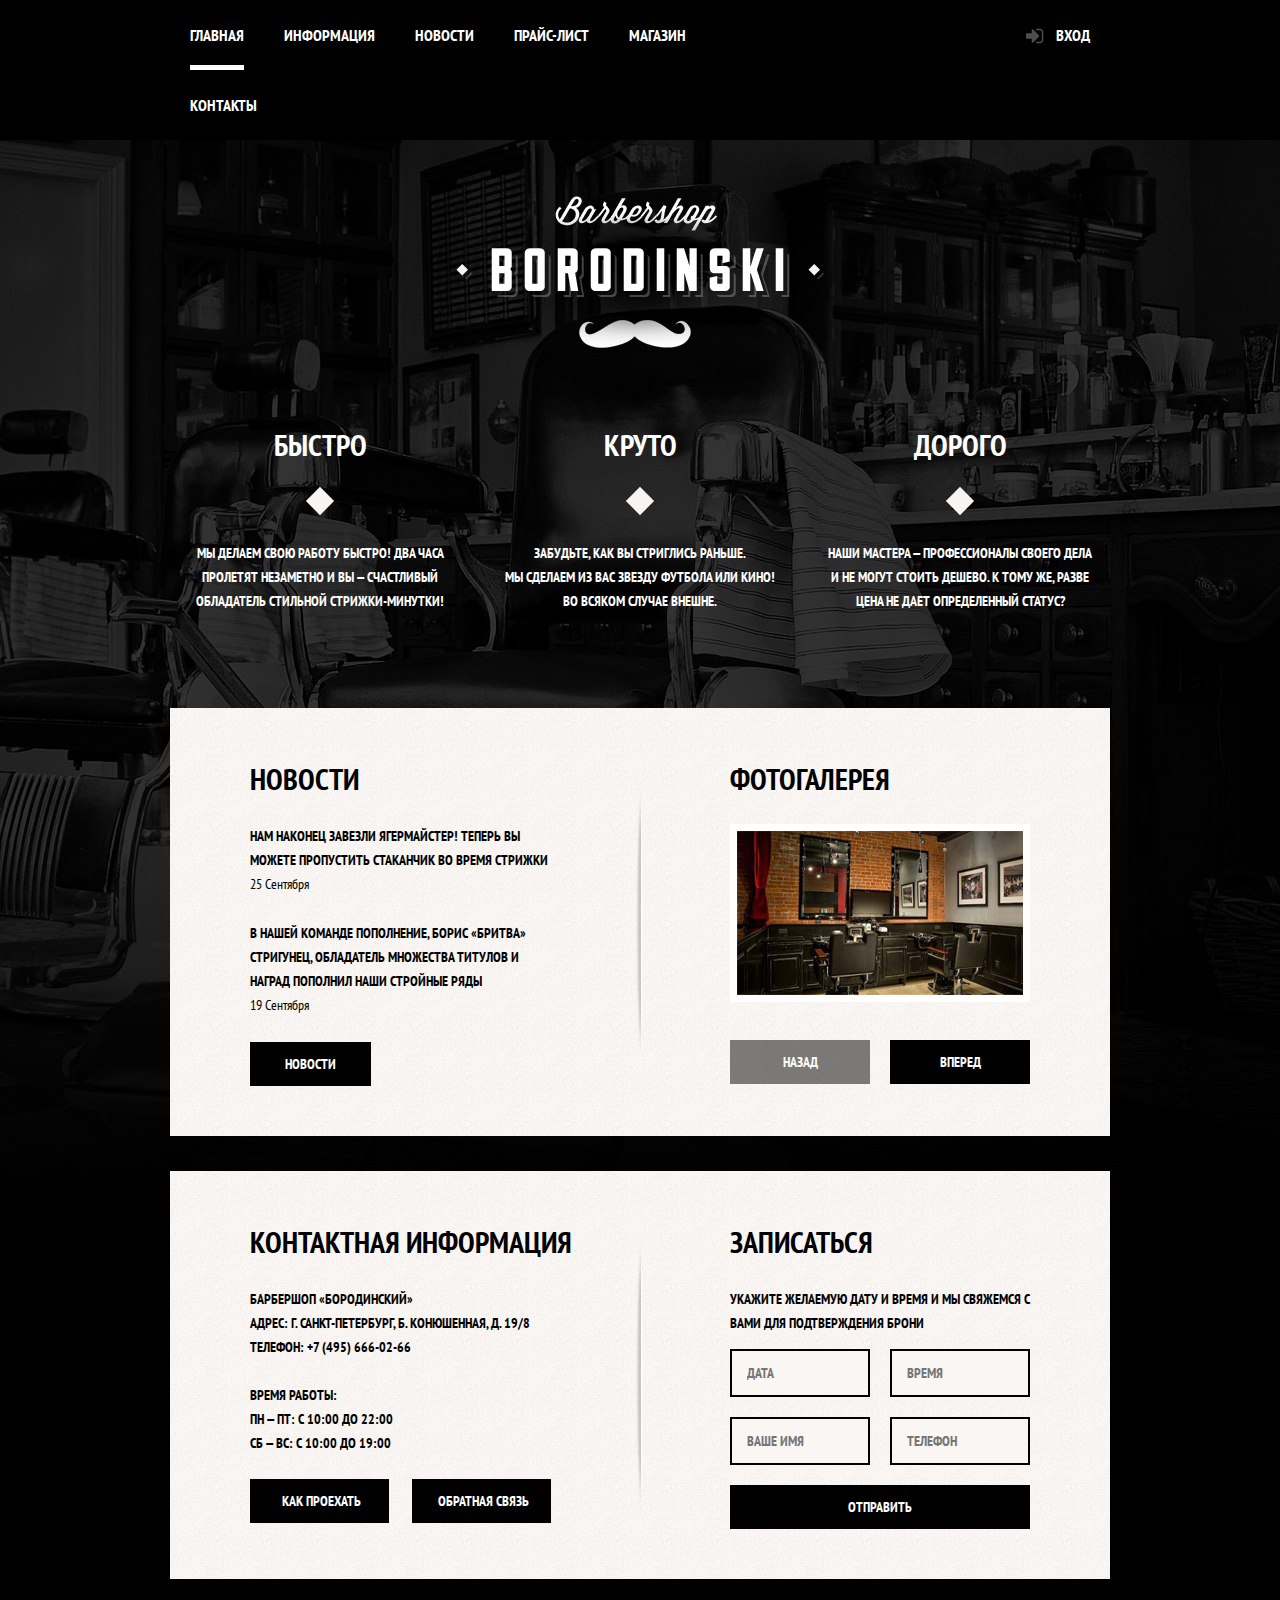
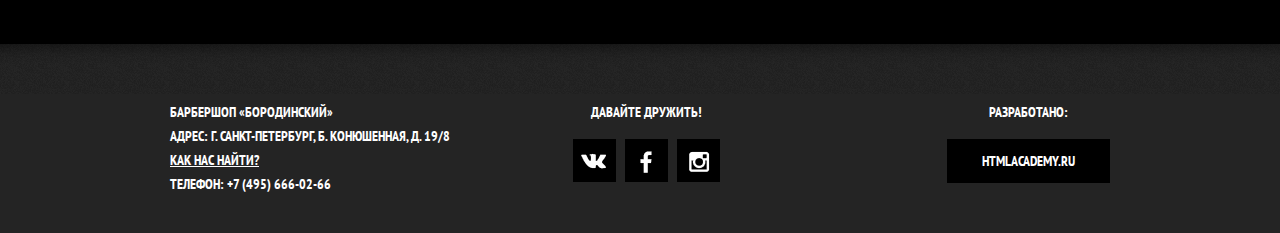
<file: index.html>
<!DOCTYPE html>
<html>
  <head>
    <meta charset="utf-8">
    <title>Барбершоп «Бородинский»</title>
    <link href="http://fonts.googleapis.com/css?family=PT+Sans+Narrow:400,700&amp;subset=latin,cyrillic-ext" rel="stylesheet" type="text/css">
    <link href="css/normalize.css" rel="stylesheet">
    <link href="css/style.min.css" rel="stylesheet">
  </head>
  <body>
    <header class="main-header">
      <div class="container clearfix">
        <nav class="main-navigation">
          <ul>
            <li class="active">
              <a href="#">Главная</a>
            </li>
            <li>
              <a href="#">Информация</a>
            </li>
            <li>
              <a href="#">Новости</a>
            </li>
            <li>
              <a href="price.html">Прайс-Лист</a>
            </li>
            <li>
              <a href="shop.html">Магазин</a>
            </li>
            <li>
              <a href="#">Контакты</a>
            </li>
          </ul>
        </nav>
        <div class="user-block">
          <a href="form.html" class="login">Вход</a>
        </div>
      </div>
    </header>
    <div class="container main-container">
      <div class="logo">
        <img src="img/logo.png" height="204" width="368" alt="Барбершоп «Бородинский» Логотип">
      </div>
      <section class="features-row clearfix">
        <div class="features-item">
          <div class="features-title">Быстро</div>
          <p>Мы&nbsp;делаем свою работу быстро! Два часа пролетят незаметно и&nbsp;вы&nbsp;&mdash; счастливый обладатель стильной стрижки-минутки!</p>
        </div>
        <div class="features-item">
          <div class="features-title">Круто</div>
          <p>Забудьте, как вы&nbsp;стриглись раньше. Мы&nbsp;сделаем из&nbsp;вас звезду футбола или кино! Во&nbsp;всяком случае внешне.</p>
        </div>
        <div class="features-item">
          <div class="features-title">Дорого</div>
          <p>Наши мастера&nbsp;&mdash; профессионалы своего дела и&nbsp;не&nbsp;могут стоить дешево. К&nbsp;тому&nbsp;же, разве цена не&nbsp;дает определенный статус?</p>
        </div>
      </section>
      <div class="index-content clearfix">
        <section class="content-column-left">
          <h2 class="content-column-title">Новости</h2>
          <ul class="news-preview">
            <li>
              Нам наконец завезли Ягермайстер! Теперь вы можете&nbsp;пропустить стаканчик во время стрижки <br>
              <time datetime="2013-09-25">25 Сентября</time>
            </li>
            <li>
              В нашей команде пополнение, Борис «Бритва» Стригунец, обладатель множества титулов и наград&nbsp;пополнил наши стройные ряды <br>
              <time datetime="2013-09-19">19 Сентября</time>
            </li>
          </ul>
          <a href="#" class="btn">Новости</a>
        </section>
        <section class="content-column-right">
          <h2 class="content-column-title">Фотогалерея</h2>
          <div class="gallery">
            <figure class="gallery-content">
              <a href="#"><img src="img/gallery.jpg" width="286" height="164" alt="Фото Галереи"></a>
            </figure>
            <button class="btn gallery-prew" disabled>Назад</button>
            <button class="btn gallery-next">Вперед</button>
          </div>
        </section>
      </div>
      <div class="index-content clearfix">
        <section class="content-column-left">
          <div class="main-contacts">
            <h2 class="content-column-title">Контактная Информация</h2>
            <p>
              Барбершоп «Бородинский»<br>
              Адрес: г. Санкт-Петербург, Б. Конюшенная, д. 19/8<br>
              Телефон: +7 (495) 666-02-66
            </p>
            <p>
              Время работы:<br>
              пн — пт: с 10:00 до 22:00<br>
              сб — вс: с 10:00 до 19:00
            </p>
            <a href="#" class="btn main-contacts-route">Как проехать</a>
            <a href="#" class="btn main-contacts-callback">Обратная связь</a>
        </div>
        </section>
        <section class="content-column-right">
          <div class="appointment-form">
            <h2 class="content-column-title">Записаться</h2>
            <p>Укажите желаемую дату и время и мы свяжемся с вами для подтверждения брони</p>
            <form action="/echo" method="post">
              <input type="text" name="date" value="" placeholder="Дата">
              <input type="text" name="time" value="" placeholder="Время">
              <input type="text" name="name" value="" placeholder="Ваше Имя">
              <input type="tel" name="phone" value=""  placeholder="Телефон">
              <button type="submit" class="btn">Отправить</button>
            </form>
          </div>
        </section>
      </div>
    </div>
    <footer class="main-footer">
      <div class="container clearfix">
        <div class="footer-contacts">
          Барбершоп «Бородинский»<br>
          Адрес: г. Санкт-Петербург, Б. Конюшенная, д. 19/8<br>
          <a href="#">Как нас найти?</a><br>
          телефон: +7 (495) 666-02-66
        </div>
        <div class="footer-social">
          <p>Давайте дружить!</p>
          <a href="#" class="social-btn social-btn-vk">Вконтакте</a>
          <a href="#" class="social-btn social-btn-fb">Фейсбук</a>
          <a href="#" class="social-btn social-btn-inst">Инстаграм</a>
        </div>
        <div class="footer-copyright">
          <p>Разработано:</p>
          <a href="#" class="btn">htmlacademy.ru</a>
        </div>
      </div>
    </footer>
    <div class="modal-content">
      <div class="modal-content-close">закрыть</div>
      <h2 class="modal-content-title">Личный кабинет</h2>
      <p>Введите пожалуйста свой логин и пароль.</p>
      <form class="login-form" action="/echo" method="post">
        <input type="text" class="icon-user" name="login" placeholder="Логин" required>
        <input type="password" class="icon-password" name="password" placeholder="Пароль" required>
        <input type="checkbox" name="remember" id="remember-me">
        <label for="remember-me">Запомните меня</label>
        <a href="#" class="restore">Я забыл пароль</a>
        <button type="submit" class="btn">Войти</button>
      </form>
    </div>
    <div class="modal-content-map">
      <div class="modal-content-close">закрыть</div>
      <div id="yandex-map"></div>
    </div>
    <script src="js/form.min.js"></script>
    <script src="https://api-maps.yandex.ru/services/constructor/1.0/js/?sid=9t3r1AG0uqdpWCWieGNX7aAkHbIktYB5&width=766&height=561&id=yandex-map"></script>
  </body>
</html>
</file>
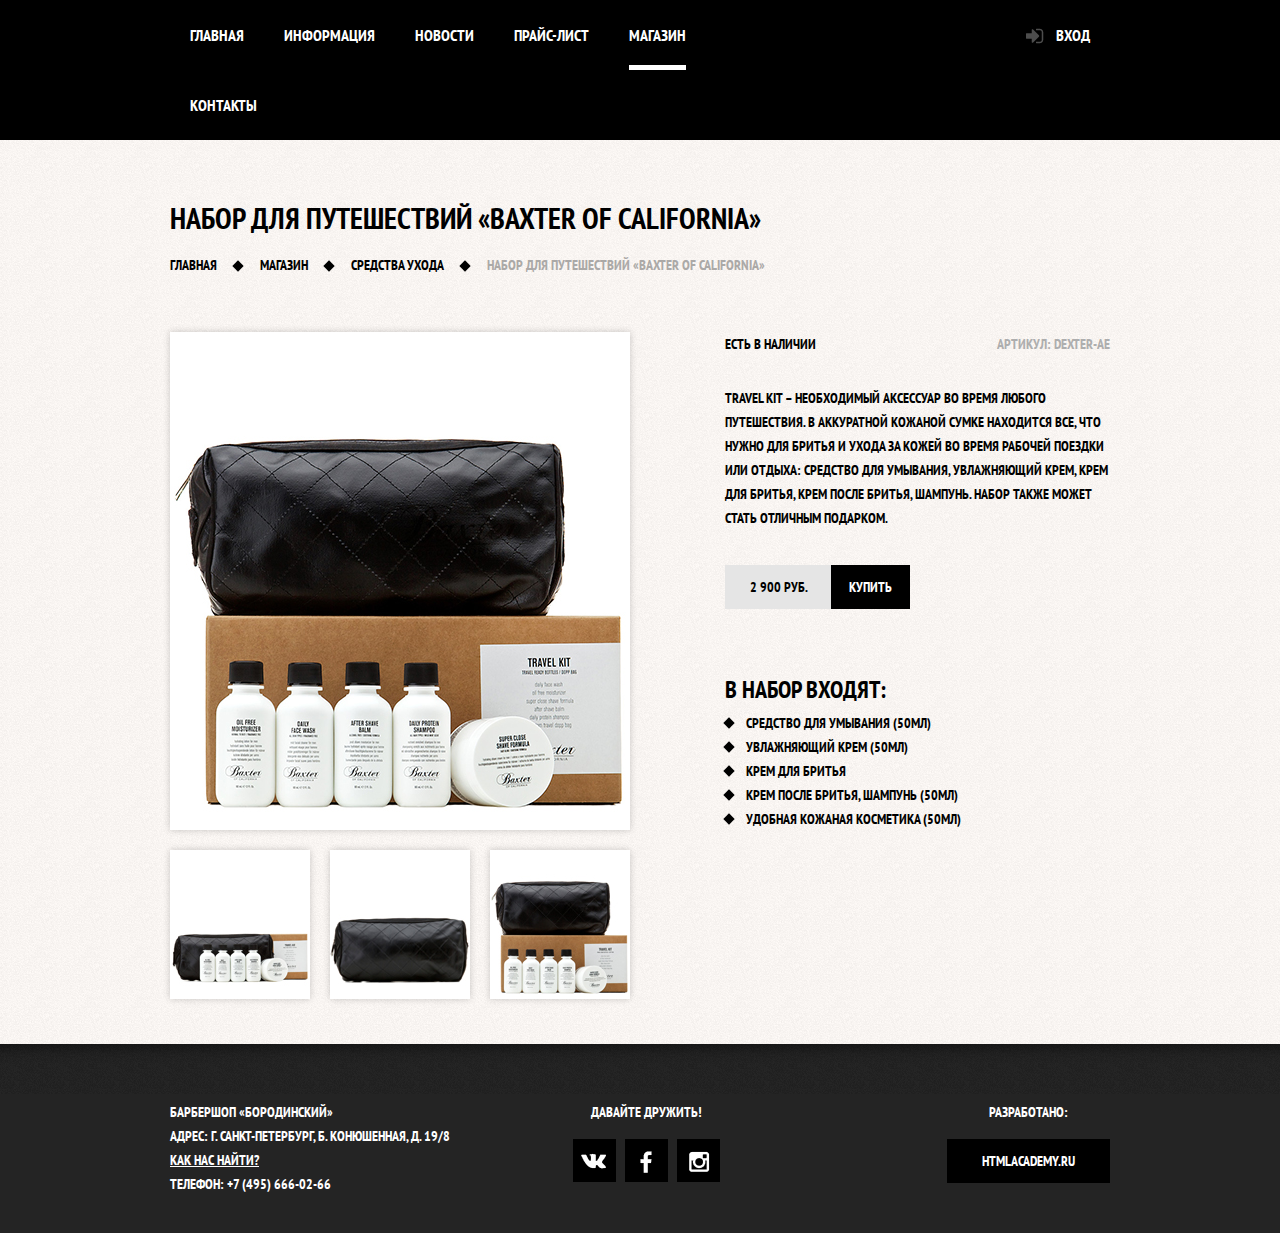
<file: item.html>
<!DOCTYPE html>
<html>
  <head>
    <meta charset="utf-8">
    <title>Набор для путешествий «Baxter of california»</title>
    <link href="http://fonts.googleapis.com/css?family=PT+Sans+Narrow:400,700&amp;subset=latin,cyrillic-ext" rel="stylesheet" type="text/css">
    <link href="css/normalize.css" rel="stylesheet">
    <link href="css/style.min.css" rel="stylesheet">
  </head>
  <body class="body-inner">
    <header class="main-header">
      <div class="container clearfix">
        <nav class="main-navigation">
          <ul>
            <li>
              <a href="index.html">Главная</a>
            </li>
            <li>
              <a href="#">Информация</a>
            </li>
            <li>
              <a href="#">Новости</a>
            </li>
            <li>
              <a href="price.html">Прайс-Лист</a>
            </li>
            <li class="active">
              <a href="#">Магазин</a>
            </li>
            <li>
              <a href="#">Контакты</a>
            </li>
          </ul>
        </nav>
        <div class="user-block">
          <a href="#" class="login">Вход</a>
        </div>
      </div>
    </header>
    <div class="container main-container">
      <div class="page-head-section">
        <h1 class="page-head-title">Набор для путешествий «Baxter of california»</h1>
        <ul class="breadcrumbs">
          <li><a href="index.html">Главная</a></li>
          <li><a href="#">Магазин</a></li>
          <li><a href="#">Средства ухода</a></li>
          <li class="breadcrumbs active">Набор для путешествий «Baxter of california»</li>
        </ul>
      </div>
      <div class="item-main-content clearfix">
        <section class="item-main-content-left">
          <div class="item-main-sample">
            <img src="img/baxter_of_california.jpg" width="460" height="498" alt="Baxter Of California">
          </div>
          <div class="item-small-sample">
            <img src="img/small_sample_first.jpg" width="149" height="140" alt="Baxter Of California Small Sample # 1">
          </div>
          <div class="item-small-sample">
            <img src="img/small_sample_second.jpg" width="149" height="140" alt="Baxter Of California Small Sample # 2">
          </div>
          <div class="item-small-sample">
            <img src="img/small_sample_third.jpg" width="149"  height="140" alt="Baxter Of California Small Sample # 3">
          </div>
        </section>
        <section class="item-main-content-right">
          <div class="availability-articul">
            <div class="availability">Есть в наличии</div>
            <div class="item-id">Артикул: Dexter-AE</div>
          </div>
          <p>Travel Kit – необходимый аксессуар во время любого путешествия. В аккуратной кожаной сумке находится все, что нужно для бритья и ухода за кожей во время рабочей поездки или отдыха: средство для умывания, увлажняющий крем, крем для бритья, крем после бритья, шампунь. Набор также может стать отличным подарком.</p>
          <div class="shop-main-items-order-button">
            <div class="shop-main-items-price">2 900 руб.</div>
            <a href="#"  class="btn">Купить</a>
          </div>
          <h2 class="packaging">В набор входят:</h2>
          <ul class="packaging-parts">
            <li>Средство для умывания (50мл)</li>
            <li>Увлажняющий крем (50мл) </li>
            <li>Крем для бритья</li>
            <li>Крем после бритья, шампунь (50мл)  </li>
            <li>Удобная кожаная косметика (50мл)  </li>
          </ul>
        </section>
      </div>
    </div>
    <footer class="main-footer item">
      <div class="container clearfix">
        <div class="footer-contacts">
          Барбершоп «Бородинский»<br>
          Адрес: г. Санкт-Петербург, Б. Конюшенная, д. 19/8<br>
          <a href="#">Как нас найти?</a><br>
          телефон: +7 (495) 666-02-66
        </div>
        <div class="footer-social">
          <p>Давайте дружить!</p>
          <a href="#" class="social-btn social-btn-vk">Вконтакте</a>
          <a href="#" class="social-btn social-btn-fb">Фейсбук</a>
          <a href="#" class="social-btn social-btn-inst">Инстаграм</a>
        </div>
        <div class="footer-copyright">
          <p>Разработано:</p>
          <a href="#" class="btn">htmlacademy.ru</a>
        </div>
      </div>
    </footer>
    <script src="js/form.min.js"></script>
  </body>
</html>
</file>
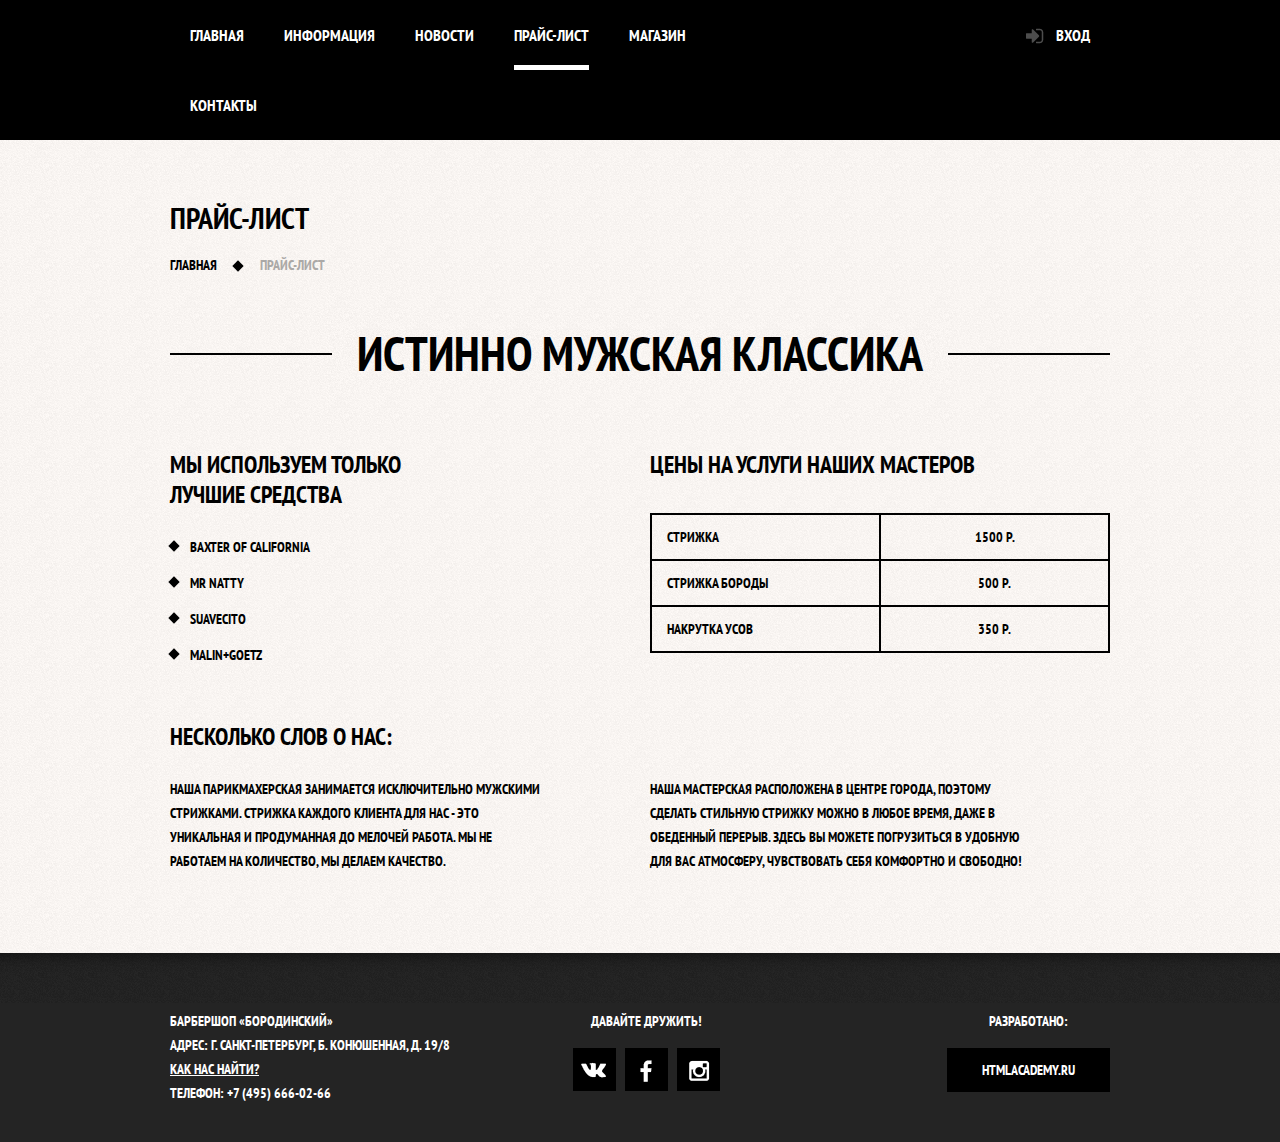
<file: price.html>
<!DOCTYPE html>
<html>
  <head>
    <meta charset="utf-8">
    <title>Прайс-Лист</title>
    <link href="http://fonts.googleapis.com/css?family=PT+Sans+Narrow:400,700&amp;subset=latin,cyrillic-ext" rel="stylesheet" type="text/css">
    <link href="css/normalize.css" rel="stylesheet">
    <link href="css/style.min.css" rel="stylesheet">
  </head>
  <body class="body-inner">
    <header class="main-header">
      <div class="container clearfix">
        <nav class="main-navigation">
          <ul>
            <li>
              <a href="index.html">Главная</a>
            </li>
            <li>
              <a href="#">Информация</a>
            </li>
            <li>
              <a href="#">Новости</a>
            </li>
            <li class="active">
              <a href="#">Прайс-Лист</a>
            </li>
            <li>
              <a href="shop.html">Магазин</a>
            </li>
            <li>
              <a href="#">Контакты</a>
            </li>
          </ul>
        </nav>
        <div class="user-block">
          <a href="#" class="login">Вход</a>
        </div>
      </div>
    </header>
    <div class="container main-container clearfix">
      <div class="page-head-section">
        <h1 class="page-head-title">Прайс-лист</h1>
        <ul class="breadcrumbs">
          <li><a href="#">Главная</a></li>
          <li class="breadcrumbs active">Прайс-лист</li>
        </ul>
      </div>
      <div class="price-page-headline">
        <h2>Истинно мужская классика</h2>
      </div>
      <div class="price-page-column clearfix">
        <div class="price-page-column-left">
          <h2 class="price-page-column-headline">Мы используем только<br> лучшие средства</h2>
          <ul class="price-page-column-left-list">
            <li>Baxter of california</li>
            <li>Mr natty</li>
            <li>Suavecito</li>
            <li>Malin+Goetz</li>
          </ul>
        </div>
        <div class="price-page-column-right">
          <h2 class="price-page-column-headline">Цены на услуги наших мастеров</h2>
          <table class="table-price">
            <tr>
              <td>Стрижка</td>
              <td>1500 Р.</td>
            </tr>
            <tr>
              <td>Стрижка Бороды</td>
              <td>500 Р.</td>
            </tr>
            <tr>
              <td>Накрутка Усов</td>
              <td>350 Р.</td>
            </tr>
          </table>
        </div>
      </div>
      <div class="price-page-column clearfix">
        <h2 class="price-page-column-headline">Несколько слов о нас:</h2>
        <div class="price-page-column-left">
          <p class="short-text">Наша парикмахерская занимается исключительно мужскими стрижками. Стрижка каждого клиента для нас - это уникальная и продуманная до мелочей работа. Мы не работаем на количество, мы делаем качество.</p>
        </div>
        <div class="price-page-column-right">
          <p class="short-text">Наша мастерская расположена в центре города, поэтому сделать стильную стрижку можно в любое время, даже в обеденный перерыв. Здесь вы можете погрузиться в удобную для вас атмосферу, чувствовать себя комфортно и свободно!</p>
        </div>
      </div>
    </div>
    <footer class="main-footer">
      <div class="container clearfix">
        <div class="footer-contacts">
          Барбершоп «Бородинский»<br>
          Адрес: г. Санкт-Петербург, Б. Конюшенная, д. 19/8<br>
          <a href="#">Как нас найти?</a><br>
          телефон: +7 (495) 666-02-66
        </div>
        <div class="footer-social">
          <p>Давайте дружить!</p>
          <a href="#" class="social-btn social-btn-vk">Вконтакте</a>
          <a href="#" class="social-btn social-btn-fb">Фейсбук</a>
          <a href="#" class="social-btn social-btn-inst">Инстаграм</a>
        </div>
        <div class="footer-copyright">
          <p>Разработано:</p>
          <a href="#" class="btn">htmlacademy.ru</a>
        </div>
      </div>
    </footer>
    <script src="js/form.min.js"></script>
  </body>
</html>
</file>
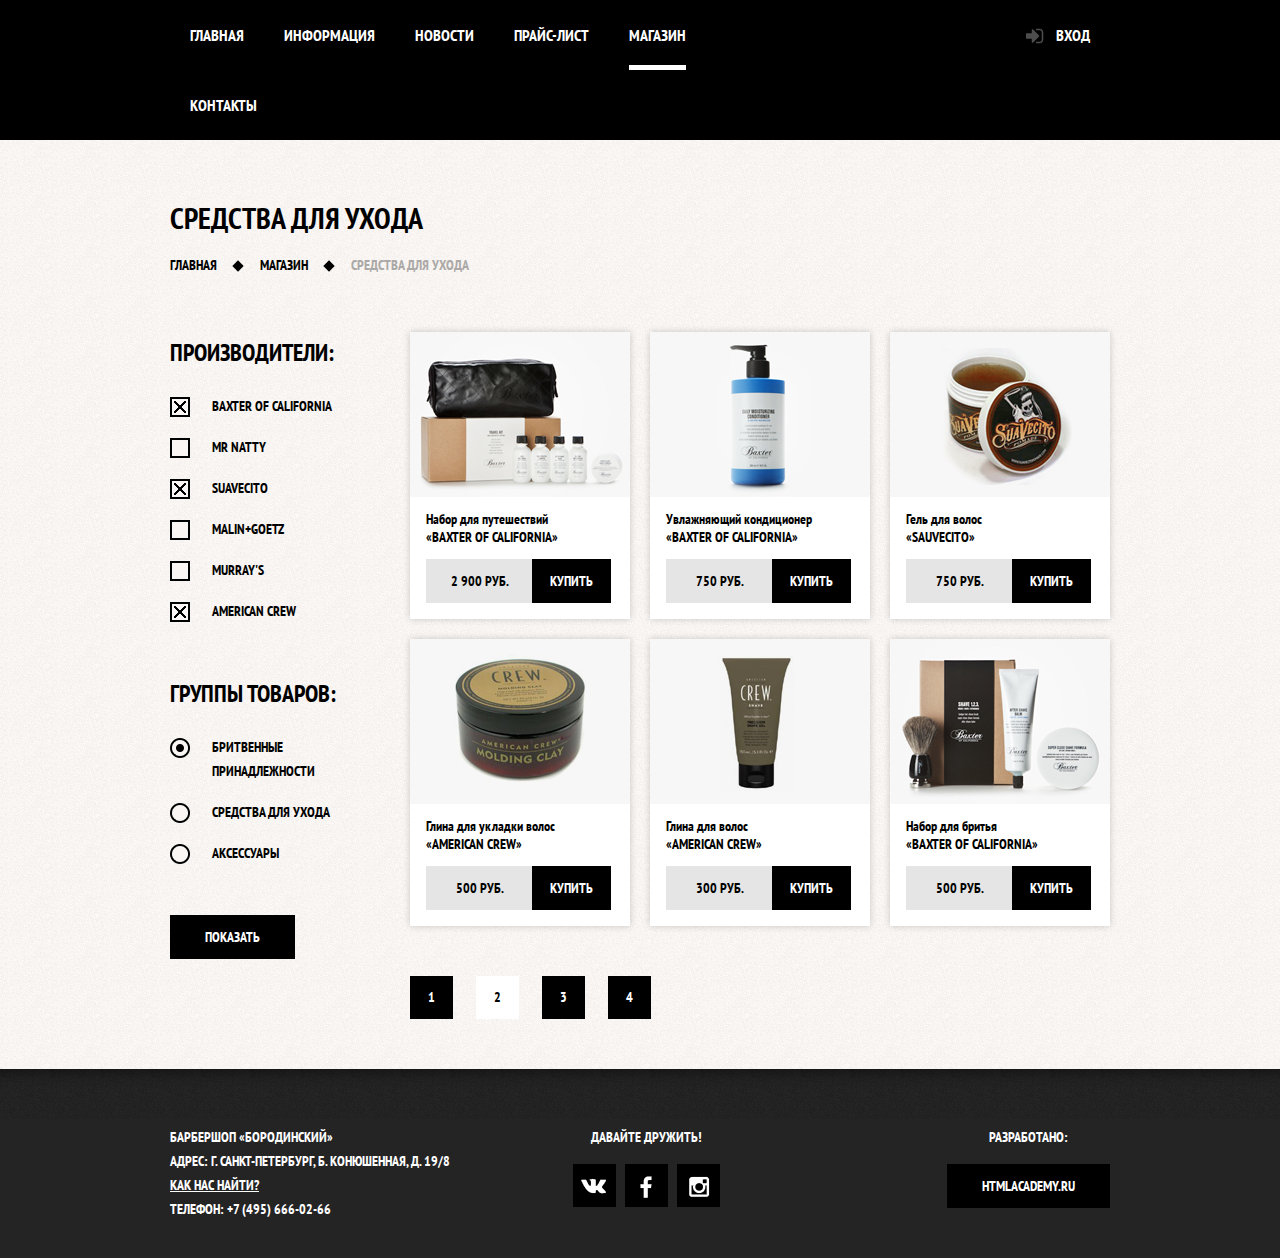
<file: shop.html>
<!DOCTYPE html>
<html>
  <head>
    <meta charset="utf-8">
    <title>Средства Для Ухода</title>
    <link href="http://fonts.googleapis.com/css?family=PT+Sans+Narrow:400,700&amp;subset=latin,cyrillic-ext" rel="stylesheet" type="text/css">
    <link href="css/normalize.css" rel="stylesheet">
    <link href="css/style.min.css" rel="stylesheet">
  </head>
  <body class="body-inner">
    <header class="main-header">
      <div class="container clearfix">
        <nav class="main-navigation">
          <ul>
            <li>
              <a href="index.html">Главная</a>
            </li>
            <li>
              <a href="#">Информация</a>
            </li>
            <li>
              <a href="#">Новости</a>
            </li>
            <li>
              <a href="price.html">Прайс-Лист</a>
            </li>
            <li  class="active">
              <a href="#">Магазин</a>
            </li>
            <li>
              <a href="#">Контакты</a>
            </li>
          </ul>
        </nav>
        <div class="user-block">
          <a href="#" class="login">Вход</a>
        </div>
      </div>
    </header>
    <div class="container main-container">
      <div class="page-head-section">
        <h1 class="page-head-title">Средства для ухода</h1>
        <ul class="breadcrumbs">
          <li><a href="index.html">Главная</a></li>
          <li><a href="#">Магазин</a></li>
          <li class="breadcrumbs active">Средства для ухода</li>
        </ul>
      </div>
      <div class="shop-main-content clearfix">
        <div class="shop-main-content-left">
          <form method="get" action="/echo">
            <fieldset class="producers">
              <legend>Производители:</legend>
              <input type="checkbox" id="baxter-of-california" name="baxter of california" value="baxter of california" checked>
              <label for="baxter-of-california">Baxter of california</label>
              <input type="checkbox" id="mr-natty" name="mr natty" value="mr natty">
              <label for="mr-natty">Mr natty</label>
              <input type="checkbox" id="suavecito" name="suavecito" value="suavecito" checked>
              <label for="suavecito">Suavecito</label>
              <input type="checkbox" id="malin+goetz" name="malin+goetz" value="malin+goetz">
              <label for="malin+goetz">Malin+goetz</label>
              <input type="checkbox" id="murray's" name="murray's" value="murray's">
              <label for="murray's">Murray's</label>
              <input type="checkbox" id="american-crew" name="american crew" value="american crew" checked>
              <label for="american-crew">American crew</label>
            </fieldset>
            <fieldset class="item-groups">
              <legend>Группы товаров:</legend>
              <input type="radio" id="shawing-equipment" name="shawing equipment" value="shawing equipment" checked>
              <label for="shawing-equipment">Бритвенные принадлежности</label>
              <input type="radio" id="maintenance" name="shawing equipment" value="maintenance">
              <label for="maintenance">Средства для ухода</label>
              <input type="radio" id="accessaries" name="shawing equipment" value="accessaries">
              <label for="accessaries">Аксессуары</label>
            </fieldset>
            <input type="submit" class="btn" value="Показать">
          </form>
        </div>
        <div class="shop-main-content-right">
          <div class="shop-main-items-box">
            <div class="shop-main-items-sample">
              <div class="shop-main-items-image">
                <a href="#"><img src="img/baxter-of-california-1.jpg" width="220" height="165" alt="Набор для путешествий Baxter of california"></a>
              </div>
              <div class="shop-main-items-description">
                <h2>Набор для путешествий <span><a href="#">«Baxter of california»</a></span></h2>
                <div class="shop-main-items-order-button">
                  <div class="shop-main-items-price">2 900 РУБ.</div>
                  <a href="item.html" class="btn">Купить</a>
                </div>
              </div>
            </div>
            <div class="shop-main-items-sample">
              <div class="shop-main-items-image">
                <a href="#"><img src="img/baxter-of-california-2.jpg" width="220" height="165" alt="Увлажняющий кондиционер Baxter of california"></a>
              </div>
              <div class="shop-main-items-description">
                <h2>Увлажняющий кондиционер <span><a href="#">«Baxter of california»</a></span></h2>
                <div class="shop-main-items-order-button">
                  <div class="shop-main-items-price">750 РУБ.</div>
                  <a href="#" class="btn">Купить</a>
                </div>
              </div>
            </div>
            <div class="shop-main-items-sample">
              <div class="shop-main-items-image">
                <a href="#"><img src="img/sauvecito.jpg" width="220" height="165" alt="Гель для волос Sauvecito"></a>
              </div>
              <div class="shop-main-items-description">
                <h2>Гель для волос <span><a href="#">«Sauvecito»</a></span></h2>
                <div class="shop-main-items-order-button">
                  <div class="shop-main-items-price">750 РУБ.</div>
                  <a href="#" class="btn">Купить</a>
                </div>
              </div>
            </div>
            <div class="shop-main-items-sample">
              <div class="shop-main-items-image">
                <a href="#"><img src="img/american-crew.jpg" width="220" height="165" alt="Глина для укладки волос American crew"></a>
              </div>
              <div class="shop-main-items-description">
                <h2>Глина для укладки волос <span><a href="#">«American crew»</a></span></h2>
                <div class="shop-main-items-order-button">
                  <div class="shop-main-items-price">500 РУБ.</div>
                  <a href="#" class="btn">Купить</a>
                </div>
              </div>
            </div>
            <div class="shop-main-items-sample">
              <div class="shop-main-items-image">
                <a href="#"><img src="img/american-crew-2.jpg" width="220" height="165" alt="Глина для волос American crew"></a>
              </div>
              <div class="shop-main-items-description">
                <h2>Глина для волос <span><a href="#">«American crew»</a></span></h2>
                <div class="shop-main-items-order-button">
                  <div class="shop-main-items-price">300 РУБ.</div>
                  <a href="#" class="btn">Купить</a>
                </div>
              </div>
            </div>
            <div class="shop-main-items-sample">
              <div class="shop-main-items-image">
                <a href="#"><img src="img/baxter-of-california-3.jpg" width="220" height="165" alt="Набор для бритья Baxter of california"></a>
              </div>
              <div class="shop-main-items-description">
                <h2>Набор для бритья <span><a href="#">«Baxter of california»</a></span></h2>
                <div class="shop-main-items-order-button">
                  <div class="shop-main-items-price">500 РУБ.</div>
                  <a href="#" class="btn">Купить</a>
                </div>
              </div>
            </div>
          </div>
          <div class="pagination">
            <ul>
              <li>
                <a href="#" class="btn">1</a>
              </li>
              <li  class="btn current">2
              </li>
              <li>
                <a href="#" class="btn">3</a>
              </li>
              <li>
                <a href="#" class="btn">4</a>
              </li>
            </ul>
          </div>
        </div>
      </div>
    </div>
    <footer class="footer-inner">
      <div class="container clearfix">
        <div class="footer-contacts">
          Барбершоп «Бородинский»<br>
          Адрес: г. Санкт-Петербург, Б. Конюшенная, д. 19/8<br>
          <a href="#">Как нас найти?</a><br>
          телефон: +7 (495) 666-02-66
        </div>
        <div class="footer-social">
          <p>Давайте дружить!</p>
          <a href="#" class="social-btn social-btn-vk">Вконтакте</a>
          <a href="#" class="social-btn social-btn-fb">Фейсбук</a>
          <a href="#" class="social-btn social-btn-inst">Инстаграм</a>
        </div>
        <div class="footer-copyright">
          <p>Разработано:</p>
          <a href="#" class="btn">htmlacademy.ru</a>
        </div>
      </div>
    </footer>
    <script src="js/form.min.js"></script>
  </body>
</html>
</file>
<file: css/style.min.css>
.features-title::after,.packaging-parts li::before{content:"";transform:rotate(45deg)}.breadcrumbs a,.btn,.footer-contacts a:hover,.login,.main-navigation a,.social-btn{text-decoration:none}.btn,.features-item,.footer-copyright p,.footer-social,.price-page-headline,.table-price td:last-child{text-align:center}.body-inner,body{min-width:940px;font-size:14px;font-weight:700;font-family:"PT Sans Narrow",Arial,sans-serif;line-height:24px;text-transform:uppercase;margin:0;background:url(../img/background_main.jpg) center top no-repeat #000;color:#fff}.body-inner{color:#000;background:url(../img/noise.jpg) #f7f4f1}.body-inner .main-header{margin-bottom:50px}.main-header{margin-bottom:56px;background-color:#000}.main-header a{color:#fff}.main-navigation li{display:inline-block;vertical-align:top;font-size:16px;line-height:20px}.main-navigation ul{margin:0;padding:0;list-style:none;font-size:0}.main-navigation a{display:block;padding:25px 20px}.login:hover,.main-navigation a:active,.main-navigation a:hover{background:#242424}.main-navigation .active a{position:relative}.main-navigation .active a:hover{background:0 0}.main-navigation .active a::after{content:"";position:absolute;bottom:0;height:5px;left:20px;right:20px;background:#fff}.container{width:940px;margin:0 auto;padding:0 10px}.content-column-title,.features-title,.page-head-title,.shop-main-content-left legend,h2.packaging{font-size:30px;line-height:42px}.main-navigation{float:left;width:640px}.logo,.logo img{width:368px;height:204px}.user-block{float:right;max-width:140px}.clearfix::after{content:"";display:table;clear:both}.logo{margin:0 auto 24px}.features-row{margin-bottom:85px}.features-item{float:left;width:300px;min-height:150px;margin-right:20px}.features-item:last-child{margin-right:0}.features-title{position:relative;padding-bottom:45px;margin-bottom:30px}.features-title::after{position:absolute;bottom:0;left:50%;display:block;width:20px;height:20px;margin-left:-10px;background:#f7f4f1}.btn,.item-small-sample,.login,.social-btn{display:inline-block;vertical-align:top}.features-item p{margin:10px}.content-column-title{margin:0 0 24px}.content-column-left{width:340px;float:left}.content-column-right{width:300px;float:right}.index-content{padding:50px 80px;margin-bottom:35px;background:url(../img/separator.png) center no-repeat,url(../img/noise.jpg) #f7f4f1;color:#000}.btn,.footer-contacts a{color:#fff}.footer-contacts{width:320px;float:left;margin-right:80px}.footer-social{float:left}.footer-copyright p,.footer-social p{margin:0 0 15px}.footer-copyright{float:right;max-width:320px}.login{position:relative;padding:25px 20px 25px 50px;font-size:16px;line-height:20px}.login::before{content:"";position:absolute;top:28px;left:20px;height:16px;width:18px;background:url(../img/icon_login.png) no-repeat;opacity:.3}.login:hover::before{opacity:1}.news-preview{margin:0;padding:0;list-style:none}.news-preview li{margin-bottom:25px}.news-preview time{text-transform:none;font-weight:400}.appointment-form input,.btn{font-size:14px;line-height:24px;text-transform:uppercase;font-family:"PT Sans Narrow",Arial,sans-serif;outline:0}.btn{padding:10px 35px;margin-right:20px;font-weight:700;background:#000;border:none;cursor:pointer}.btn:active,.btn:hover{background:#663d15}.btn:disabled{cursor:default;opacity:.5}.btn:disabled:hover{background:#000}.gallery{position:relative;height:260px}.gallery-content{height:164px;margin:0;border:7px solid #fff;background:#ccc}.gallery-content img{width:286px;height:164px}.gallery .btn{position:absolute;bottom:0;width:140px;margin:0}.gallery-prew{left:0}.gallery-next{right:0}.main-contacts p{margin-bottom:24px}.main-contacts-route{padding:10px 28px 10px 32px}.main-contacts-callback{padding:10px 22px 10px 26px;margin:0}.appointment-form input{float:left;margin-right:20px;margin-bottom:20px;width:106px;padding:10px 15px;border:2px solid #000;color:#000;background:#f9f6f3}.appointment-form input:focus{border-color:#663d15}.appointment-form input:nth-child(2n){margin-right:0}.appointment-form .btn{clear:both;width:100%}.footer-inner,.main-footer{margin-top:65px;padding-top:56px;padding-bottom:37px;color:#fff;background:url(../img/footer-bg.jpg) repeat-x #242424}.footer-inner{margin-top:50px}.social-btn{width:43px;height:43px;margin:0 3px;font-size:0;background:url(../img/social-buttons-sprite.png) center no-repeat #000}.social-btn:hover{background-color:#fff}.social-btn-vk{background-position:-139px 5px}.social-btn-fb{background-position:6px 3px}.social-btn-inst{background-position:-57px 3px}.social-btn-vk:hover{background-position:-181px 5px}.social-btn-fb:hover{background-position:-25px 3px}.social-btn-inst:hover{background-position:-96px 3px}.footer-copyright .btn{margin-right:0}.footer-copyright .btn:hover{color:#000;background:#fff}.item{margin-top:45px}h2.packaging{margin:0;font-size:24px}.page-head-section{margin-bottom:55px}.item-main-content-left{float:left;width:460px;margin-right:80px;font-size:0}.item-main-content-right{float:right;width:385px}.item-main-content-right p{margin:0 0 35px}.item-main-content-right .shop-main-items-order-button{margin-bottom:60px}.availability-articul{position:relative;height:25px;margin-bottom:29px}.item-main-sample,.item-main-sample img{width:460px;height:498px}.availability{position:absolute;left:0}.item-id{position:absolute;right:0;color:#aeaeae}.item-main-sample{margin-bottom:20px;background:#ccc}.item-small-sample,.item-small-sample img{width:140px;height:149px}.item-small-sample{margin-right:20px;background:#ccc}.item-small-sample:last-child{margin-right:0}.item-main-sample,.item-small-sample{-webkit-box-shadow:0 0 7px 0 rgba(0,0,0,.2);-moz-box-shadow:0 0 7px 0 rgba(0,0,0,.2);box-shadow:0 0 7px 0 rgba(0,0,0,.2)}.packaging-parts{margin:0;padding:0;list-style:none}.packaging-parts li{position:relative;padding-left:21px}.packaging-parts li::before{position:absolute;left:0;top:8px;width:8px;height:8px;background-color:#000}.price-page-headline{margin-bottom:70px}.price-page-headline h2{position:relative;display:inline;margin:0;padding:0 25px;z-index:2;font-size:48px;line-height:42px;background:url(../img/noise.jpg) #f8f3f0}.breadcrumbs li::after,.price-page-column-left-list li::before{height:8px;background:#000;transform:rotate(45deg);content:""}.price-page-headline::after{content:"";position:relative;top:-25px;z-index:1;display:block;border-bottom:2px solid #000}.price-page-column-left-list{margin:0;padding:0;list-style:none}.price-page-column-left-list li{position:relative;margin-bottom:12px;padding-left:20px}.price-page-column-left-list li:last-child{margin-bottom:0}.price-page-column-left-list li::before{position:absolute;left:0;top:7px;width:8px}.price-page-column-headline{margin:0 0 25px;font-size:24px;line-height:30px}.price-page-column-left{float:left;width:460px}.price-page-column-right{float:right;width:460px}.price-page-column p{margin:0}.price-page-column{margin-top:70px}.price-page-column:last-child{margin-top:55px;margin-bottom:15px}.table-price{width:100%;border-collapse:collapse;margin-top:33px}.table-price td{width:50%;padding:10px 15px;border:2px solid #000}.short-text{padding-right:80px}.body-shop .main-header{margin-bottom:42px}.page-head-title{margin:0 0 7px;padding:0;line-height:56px}.breadcrumbs{margin:0;padding:0;list-style:none}.breadcrumbs a{color:#000}.breadcrumbs a:hover{text-decoration:underline}.breadcrumbs .active{color:#aba9a7;text-decoration:none}.breadcrumbs .active::after{display:none}.breadcrumbs li{position:relative;display:inline;padding-right:40px}.breadcrumbs li::after{position:absolute;top:6px;right:15px;width:8px}.shop-main-content-left legend{margin-bottom:20px;font-size:24px}.item-groups input[type=radio]+label:hover,.producers input[type=checkbox]+label:hover{color:#663d15}.item-groups input[type=radio]:disabled+label,.producers input[type=checkbox]:disabled+label{opacity:.3}.shop-main-items-sample h2{margin:0 0 13px;font-size:14px;line-height:18px;text-transform:none;color:#000}.shop-main-content-left{float:left;width:180px}.shop-main-content-left fieldset{border:none;margin:0 0 50px;padding:0}.producers{width:167px}.item-groups input[type=radio],.producers input[type=checkbox]{display:none}.item-groups input[type=radio]+label,.producers input[type=checkbox]+label{position:relative;display:block;padding-left:42px;margin-bottom:17px}.item-groups input[type=radio]+label:last-child,.producers input[type=checkbox]+label:last-child{margin-bottom:0}.item-groups input[type=radio]+label::before,.producers input[type=checkbox]+label::before{content:"";display:block;position:absolute;left:0;top:3px;width:20px;height:20px;background:url(../img/checkbox-sprite.png) -65px -5px no-repeat}.producers input[type=checkbox]+label::before{background-position:-35px -5px}.producers input[type=checkbox]:checked+label::before{background-position:-95px -5px}.item-groups input[type=radio]:checked+label::before{background-position:-5px -5px}.shop-main-content-right{float:right;width:700px}.shop-main-items-image,.shop-main-items-image img{width:220px;height:165px}.shop-main-items-image{margin-bottom:13px;background:#ccc}.shop-main-items-description{width:185px;margin-left:16px}.shop-main-items-description h2 span a{display:block;color:#000;text-decoration:none;text-transform:uppercase}.shop-main-items-sample{width:220px;display:inline-block;vertical-align:top;padding-bottom:16px;margin-right:20px;margin-bottom:20px;background-color:#fff;-webkit-box-shadow:0 0 7px 0 rgba(0,0,0,.2);-moz-box-shadow:0 0 7px 0 rgba(0,0,0,.2);box-shadow:0 0 7px 0 rgba(0,0,0,.2)}.modal-content,.modal-content-map{box-shadow:0 30px 50px rgba(0,0,0,.7)}.shop-main-items-sample:nth-child(3n){margin-right:0}.shop-main-items-box{font-size:0}.shop-main-items-order-button{position:relative;width:185px;height:44px;color:#000}.shop-main-items-price{position:absolute;left:0;text-align:center;width:97px;padding:13px 5px;font-size:14px;line-height:18px;background-color:#e5e5e5}.shop-main-items-order-button .btn{position:absolute;right:0;padding-left:18px;padding-right:18px;margin:0}.pagination{margin-top:30px}.pagination ul{margin:0;padding:0;list-style:none}.pagination ul li{display:inline-block}.pagination .btn{min-width:33px;padding:0 5px;line-height:43px;height:43px}.pagination .current{color:#000;background-color:#fff}.modal-content{position:absolute;top:0;left:50%;display:none;margin-top:150px;margin-left:-230px;width:300px;padding:50px 80px 60px;background:url(img/noise.jpg) #f8f3f0;color:#000}.modal-content-close{position:absolute;top:0;right:-50px;width:40px;height:40px;font-size:0;cursor:pointer}@-webkit-keyframes bounce{0%{transform:translateY(-2000px)}70%{transform:translateY(30px)}90%{transform:translateY(-10px)}100%{transform:translateY(0)}}@keyframes bounce{0%{transform:translateY(-2000px)}70%{transform:translateY(30px)}90%{transform:translateY(-10px)}100%{transform:translateY(0)}}.modal-content-show{display:block;-webkit-animation:bounce .6s;animation:bounce .6s}@-webkit-keyframes shake{0%,100%{transform:translateX(0)}10%,30%,50%,70%,90%{transform:translateX(-10px)}20%,40%,60%,80%{transform:translateX(10px)}}@keyframes shake{0%,100%{transform:translateX(0)}10%,30%,50%,70%,90%{transform:translateX(-10px)}20%,40%,60%,80%{transform:translateX(10px)}}.modal-error{-webkit-animation:shake .6s;animation:shake .6s}.modal-content-close::after,.modal-content-close::before{content:"";position:absolute;top:50%;margin-top:-2px;left:50%;margin-left:-13px;width:26px;height:5px;background-color:#cfcfcf}.modal-content-close::after{transform:rotate(45deg)}.modal-content-close::before{transform:rotate(-45deg)}.modal-content h2{margin:0 0 22px;font-size:30px;line-height:42px}.modal-content p{margin:0 0 30px}.login-form input[type=text],.login-form input[type=password]{width:236px;margin-bottom:10px;padding:10px 40px 10px 20px;font-family:"PT Sans Narrow",Arial,sans-serif;font-size:14px;line-height:24px;text-transform:uppercase;color:#000;border:2px solid #000;outline:0;background:#f9f6f3}.login-form input:focus{border-color:#663d15}.login-form input.icon-user{background-image:url(../img/icon-user.png);background-repeat:no-repeat;background-position:95%}.login-form input.icon-password{background-image:url(../img/icon-password.png);background-repeat:no-repeat;background-position:95%}.login-form .restore{float:right;color:#000}.login-form .btn{width:100%;margin-top:12px}.login-form input[type=checkbox]{display:none}.login-form input[type=checkbox]+label{position:relative;display:inline-block;padding-left:30px;cursor:pointer;vertical-align:top}.login-form input[type=checkbox]+label:hover{color:#663d15}.login-form input[type=checkbox]+label::before{content:"";position:absolute;top:2px;left:0;width:18px;height:18px;border:2px solid #000}.login-form input[type=checkbox]:checked+label::before{background:url(../img/checkbox-sprite.png) -96px -6px no-repeat}.modal-show .modal-content{display:block}.modal-content-map{display:none;position:fixed;top:50%;left:50%;width:766px;height:561px;margin-left:-391px;margin-top:-287.5px;border:7px solid #fff;background:url(../img/map.jpg) #e9e5dc}
</file>
